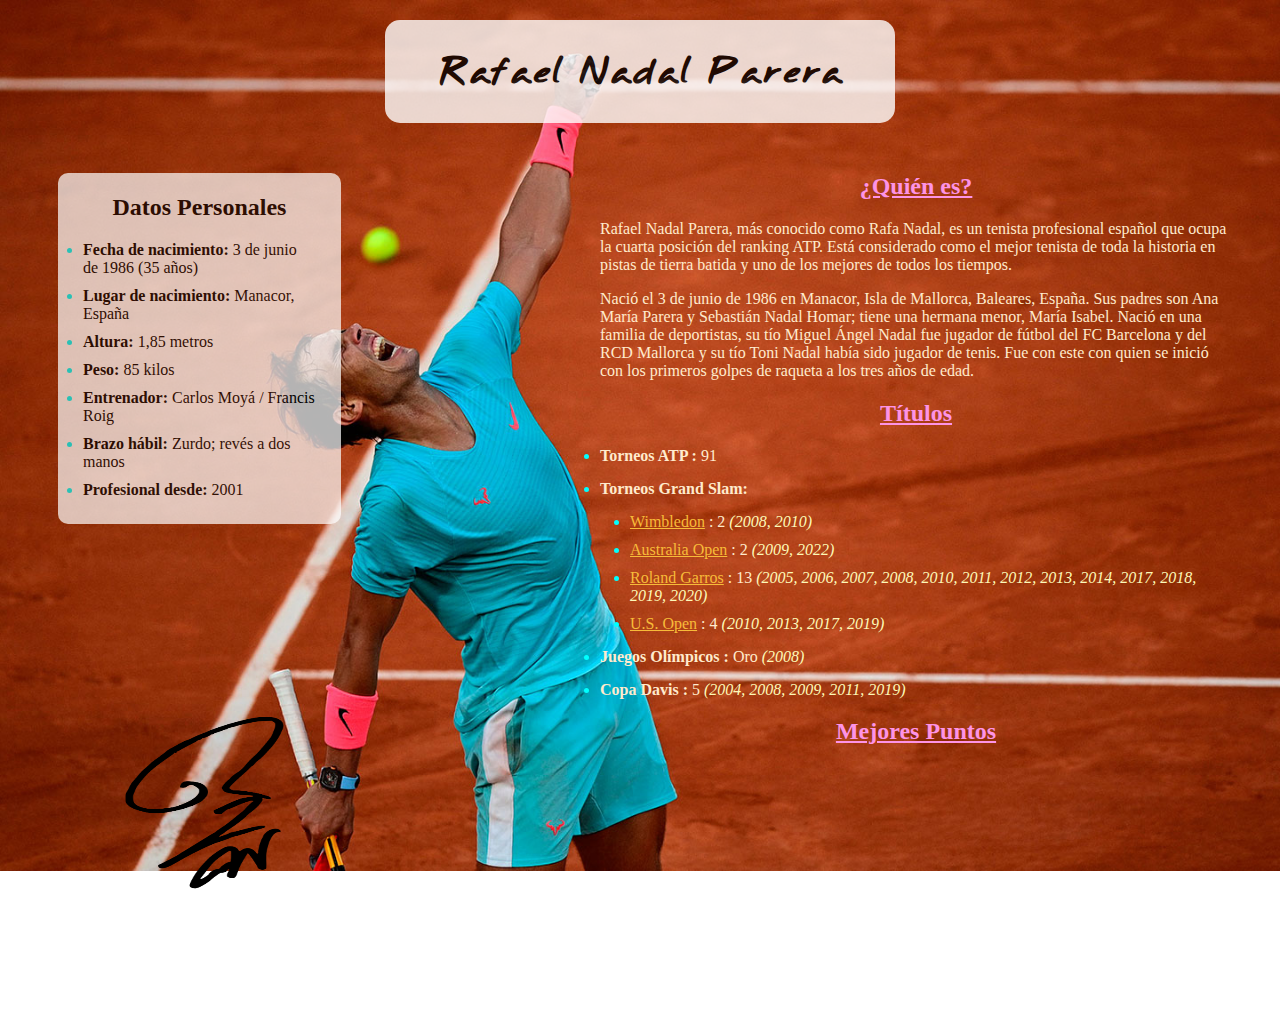
<file: P1/index.html>
<!DOCTYPE html>
<html lang="en">
<head>
    <meta charset="UTF-8">
    <meta http-equiv="X-UA-Compatible" content="IE=edge">
    <meta name="viewport" content="width=device-width, initial-scale=1.0">
    <title>Rafa Nadal</title>
    <link rel="stylesheet" href="cvcss.css">
</head>
<body>
    
    <!-- Título -->
    
    <div class="Titulo"> 
        <div class="títulos"><h1>Rafael Nadal Parera</h1></div>
    </div>
    
    <!-- Contenido del currículum -->
    
    <div class="contenido"> 
        
        <!-- Sección izquieda -->
        
        <div class="izquierda1">
            <div id="datos">
                <h2>Datos Personales</h2>
            </div>
            <div class="texto">
                <li><b>Fecha de nacimiento:</b> 3 de junio de 1986 (35 años)</li>
                <li><b>Lugar de nacimiento:</b> Manacor, España</li>
                <li><b>Altura:</b> 1,85 metros</li>
                <li><b>Peso:</b> 85 kilos</li>
                <li><b>Entrenador:</b> Carlos Moyá / Francis Roig</li>
                <li><b>Brazo hábil:</b> Zurdo; revés a dos manos </li>
                <li><b>Profesional desde:</b> 2001</li>
            </div>
        </div>

        <!-- Sección derecha del currículum -->

        <div class="derecha1"> 
            <div class="titulos">
                <h2><u> ¿Quién es? </u></h2>
            </div>
            <div class="texto">
                <p> Rafael Nadal Parera, más conocido como Rafa Nadal, es un tenista profesional 
                español que ocupa la cuarta posición del ranking ATP. Está considerado como el mejor tenista 
                de toda la historia en pistas de tierra batida y uno de los mejores de todos 
                los tiempos. </p>
                <p> Nació el 3 de junio de 1986 en Manacor, Isla de Mallorca, Baleares, España. 
                Sus padres son Ana María Parera y Sebastián Nadal Homar; tiene una hermana menor, 
                María Isabel. Nació en una familia de deportistas, su tío Miguel Ángel Nadal fue jugador de 
                fútbol del FC Barcelona y del RCD Mallorca y su tío Toni Nadal había sido jugador de tenis. 
                Fue con este con quien se inició con los primeros golpes de raqueta a los tres años de edad. </p>
                
            </div>
            
            <div class="titulos">
                <h2><u>Títulos</u></h2>
            </div>

            <div class="texto">
                <div class="lista1">
                    <li><b>Torneos ATP :</b> 91</li>
                    <li><b>Torneos Grand Slam:</b></li></div>
                    <div class="lista2">
                        <li><a href="https://es.wikipedia.org/wiki/Campeonato_de_Wimbledon">Wimbledon</a> :  2  <i>(2008, 2010)</i></li>
                        <li><a href="https://es.wikipedia.org/wiki/Abierto_de_Australia">Australia Open</a> : 2  <i>(2009, 2022)</i></li>
                        <li><a href="https://es.wikipedia.org/wiki/Torneo_de_Roland_Garros">Roland Garros</a> : 13  <i>(2005, 2006, 2007, 2008, 2010, 2011, 2012, 2013, 2014, 2017, 2018, 2019, 2020)</i></li>
                        <li><a href="https://es.wikipedia.org/wiki/Abierto_de_Estados_Unidos">U.S. Open</a> : 4  <i>(2010, 2013, 2017, 2019)</i></li>
                    </div>
                    
                <div class="lista1">
                    <li><b>Juegos Olímpicos :</b> Oro <i>(2008)</i></li>
                    <li><b>Copa Davis :</b> 5 <i>(2004, 2008, 2009, 2011, 2019)</i></li>
                </div>
            </div>

            <div class="titulos">
                <h2><u>Mejores Puntos</u></h2>
                <!-- Vídeo de Youtube -->
                <iframe width="360" height="215" src="https://www.youtube.com/embed/P79QtjJvq70" title="YouTube video player" frameborder="0" allow="accelerometer; autoplay; clipboard-write; encrypted-media; gyroscope; picture-in-picture" allowfullscreen></iframe>
            </div>
        </div>

        <!-- Imagen de la firma -->

        <div class="derecha2">
            <img src="firma-rafa.png" style="width: 200px; height: 200px;">
        </div>
            
    </div>
</body>
</html>
</file>
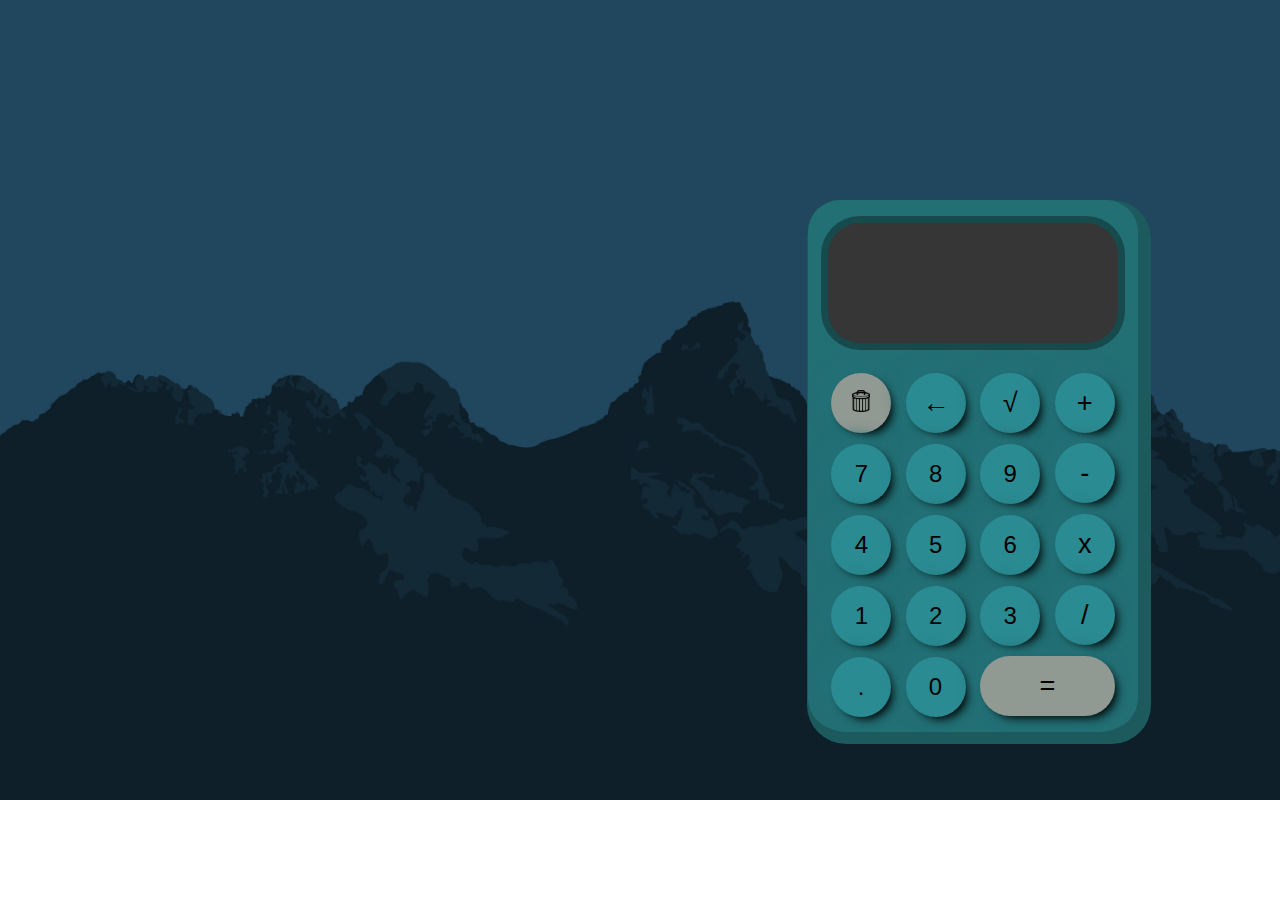
<file: P2/index.html>
<!DOCTYPE html>
<html lang="en">
  <head>
    <meta charset="utf-8">
    <meta http-equiv="X-UA-Compatible" content="IE=edge">
    <meta name="viewport" content="width=device-width, initial-scale=1.0">
    <title>CALCULADORA</title>
    <link rel="stylesheet" href="calculadora.css">
    <script src="calculadora.js" defer></script>
  </head>
    <body>
        <div class="container">
            <br>
            <div class="pantalla">
                <p id="display"></p>
            </div>
            <div class="botones">
                <button class="operador" value="" id="reset" ><img src="basura.png" height="22" width="18" alt=""></button>
                <button class="operador" value="*" id="del">&larr;</button>
                <button class="operador" id="raizcuadrada">√</button>
                <button class="operador" value="+">+</button>
                <br>
                <button class="numero" value="7">7</button>
                <button class="numero" value="8">8</button>
                <button class="numero" value="9">9</button>
                <button class="operador" value="-">-</button>
                <br>
                <button class="numero" value="4">4</button>
                <button class="numero" value="5">5</button>
                <button class="numero" value="6">6</button>
                <button class="operador" value="*">x</button>
                <br>
                <button class="numero" value="1">1</button>
                <button class="numero" value="2">2</button>
                <button class="numero" value="3">3</button>
                <button class="operador" value="/">/</button>
                <br>
                <button class="numero" value=".">.</button>
                <button class="numero" value="0">0</button>
                <button class="operador" value="=" id="resultado" >=</button>
                
            </div>
        </div>
    </body>
</file>
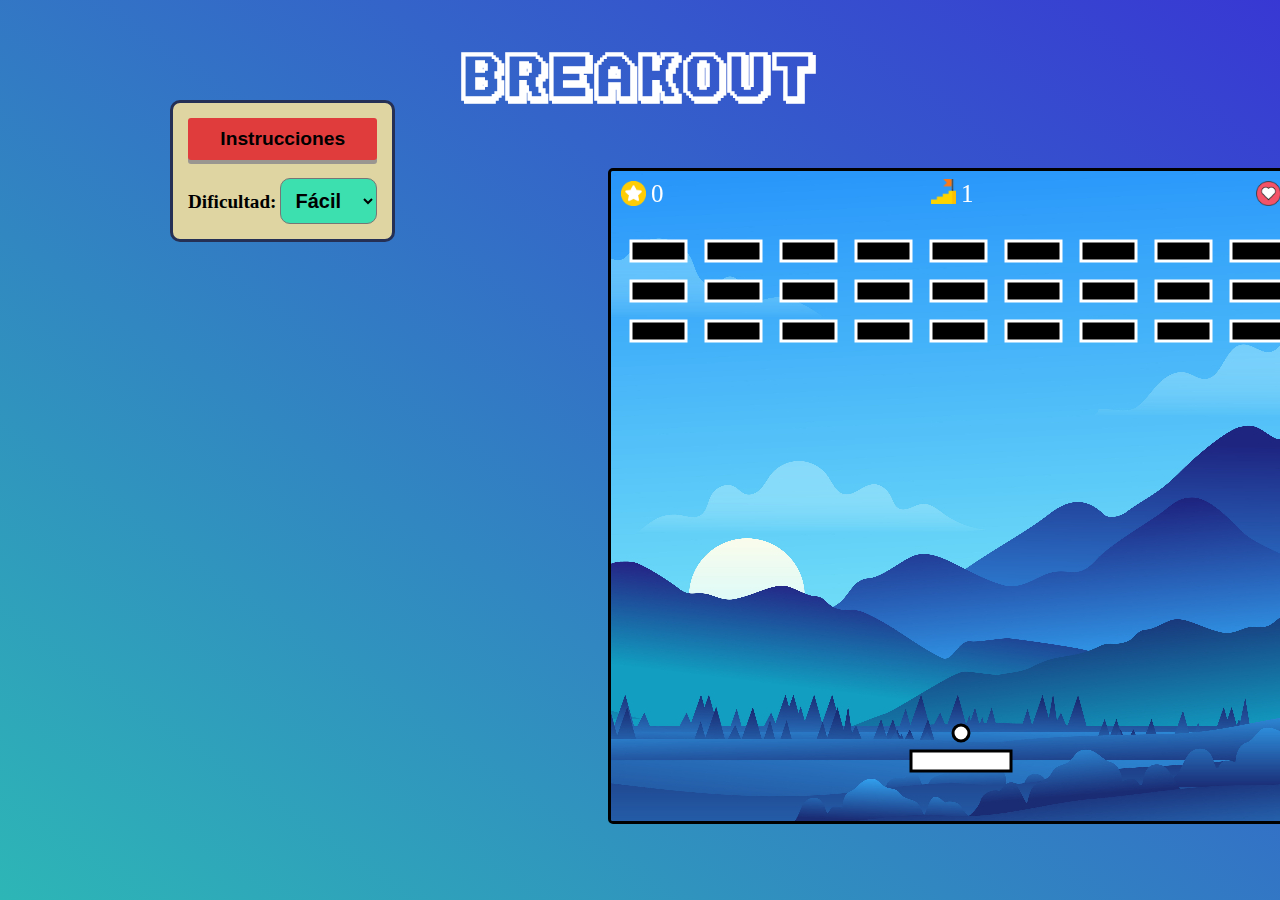
<file: P3/index.html>
<!DOCTYPE html>
<html lang="en">
<head>
    <meta charset="UTF-8">
    <meta http-equiv="X-UA-Compatible" content="IE=edge">
    <meta name="viewport" content="width=device-width, initial-scale=1.0">
    <script src="juego.js" defer></script>
    <link rel="stylesheet" href="juego.css">
    <title>Breakout</title>
</head>
<body>
    <h1>BREAKOUT</h1>

    <div>
        <div id="caja">
            <button id="btn_inst">Instrucciones</button>
            <br><br>
            <label for="level">Dificultad:</label>
            <select id="level">
                <option class="opt" value="Easy" selected>Fácil</option>
                <option class="opt" value="Difficult">Difícil</option>
            </select>            
        </div>
        <div id="man" class="manual">
            <span id="close">&#10006;</span></i>
            <h2>Instrucciones:</h2>
            <p>Primero seleccione el nivel de dificultad: <strong>Fácil</strong> o <strong>Difícil</strong>.</p>
            <p>En el modo Difícil la pelota se moverá más rápido.</p>
            <p>Pulsa la tecla <strong>espacio [space]</strong> para empezar la partida.</p>
            <p>Pulsa la tecla <strong>izquierda <span>&#8592;</span></strong> y<strong> derecha <span>&#8594;</span></strong> para mover la raqueta.</p>
            <hr><p>Rompe todos los ladrillos para pasar de <strong>nivel</strong>.</p>
            <p>Si la pelota cae perderás una <strong>vida</strong>.</p>
            <p>El <strong>objetivo</strong> del juego es completar los tres niveles sin quedarte sin vidas.</p>
            <hr><p><strong>¡A jugar!</strong></p>
        </div>
    </div>
    
    <div id="gameover">
        <img src="youwon.png" alt="" id="youwon">
        <img src="gameover.png" alt="" id="youlose">
        <div id="restart">Play Again!</div>
    </div>
    
    <canvas id="canvas" width="700" height="650"></canvas>
    
</body>
</html>
</file>
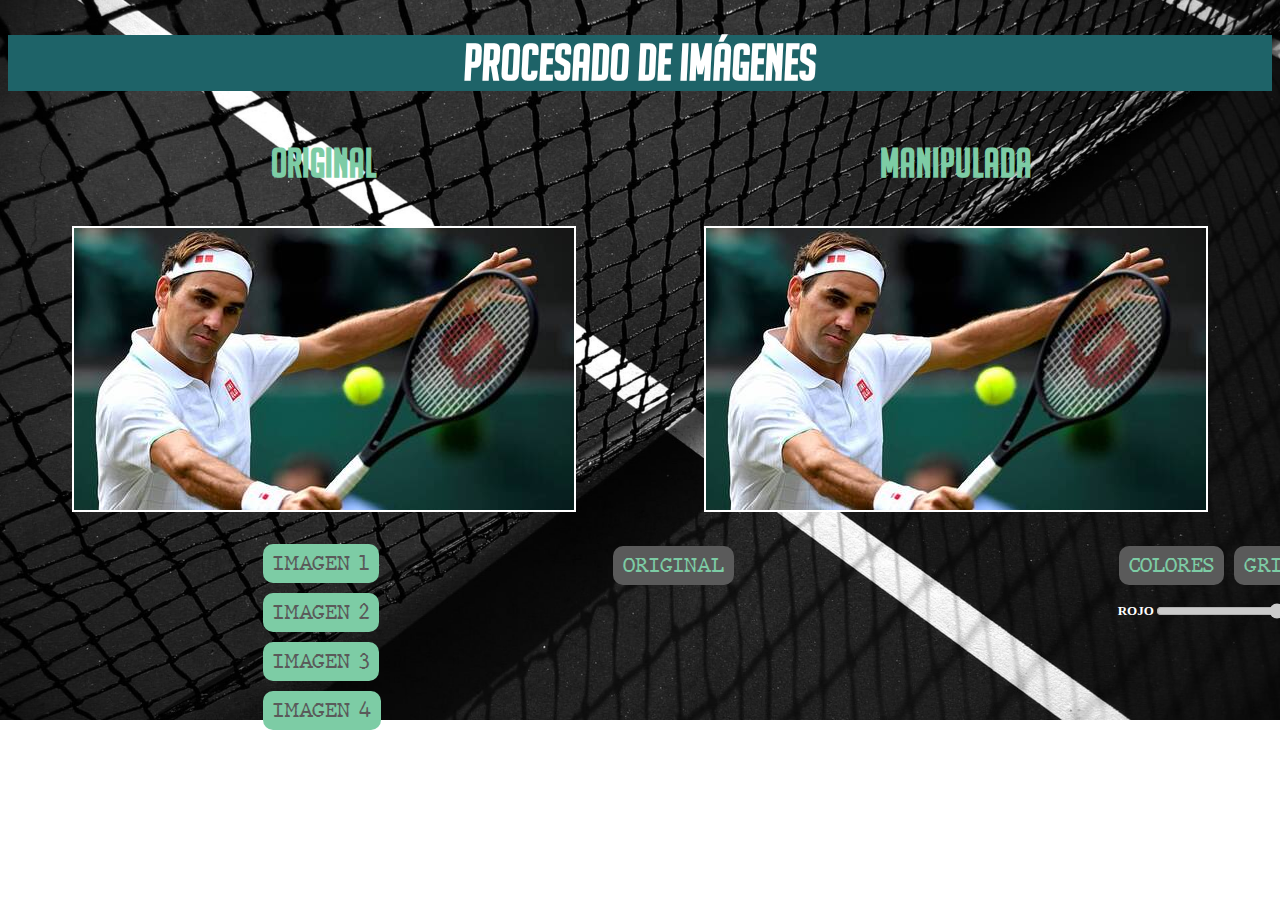
<file: P4/index.html>
<!DOCTYPE html>
<html>
<head>
    <meta charset="UTF-8">
    <meta http-equiv="X-UA-Compatible" content="IE=edge">
    <meta name="viewport" content="width=device-width, initial-scale=1.0">
    <link rel="stylesheet" href="filtros.css">
    <script src="filtros.js" defer></script>
    <title>Procesado de Imágenes</title>
</head>
<body>
    <h1>Procesado de Imágenes</h1>
    <div id="cuerpo">
        <div id="left">
            <p><b>ORIGINAL</b></p>
            <img src="roger.jpg" id="imagesrc" style="border: 2px solid white">
        </div>

        <div id="right">
            <p><b>MANIPULADA</b></p>
            <canvas id="canvas" style="border: 2px solid white"></canvas>
        </div>
    </div>
    <br>
    <div id="imagenes">
        <button id = "imagen1">IMAGEN 1</button>
        <button id = "imagen2">IMAGEN 2</button>
        <button id = "imagen3">IMAGEN 3</button>
        <button id=  "imagen4">IMAGEN 4</button>
    </div>

    <div id="botones">
        
        <button id="original">ORIGINAL</button>
        <button id="color">COLORES</button>
        <button id="gris">GRISES</button>
        <button id ="espejo">ESPEJO</button>
        <button id="voltear">VOLTEAR</button>
        <button id="negativo">NEGATIVO</button>
        <button id="sepia">SEPIA</button>
        
    </div>

    <div id="deslizadores">
        <p><b>ROJO</b></p>
        <input type="range" id="deslizador_R" min="0" max="255" value="255" disabled/>
        <p id="range_value_R">255</p>
        <p><b>VERDE</b></p>
        <input type="range" id="deslizador_G" min="0" max="255" value="255" disabled/>
        <p id="range_value_G">255</p>
        <p><b>AZUL</b></p>
        <input type="range" id="deslizador_B" min="0" max="255" value="255" disabled/>
        <p id="range_value_B">255</p>
    </div>

</body>
</html>
</file>
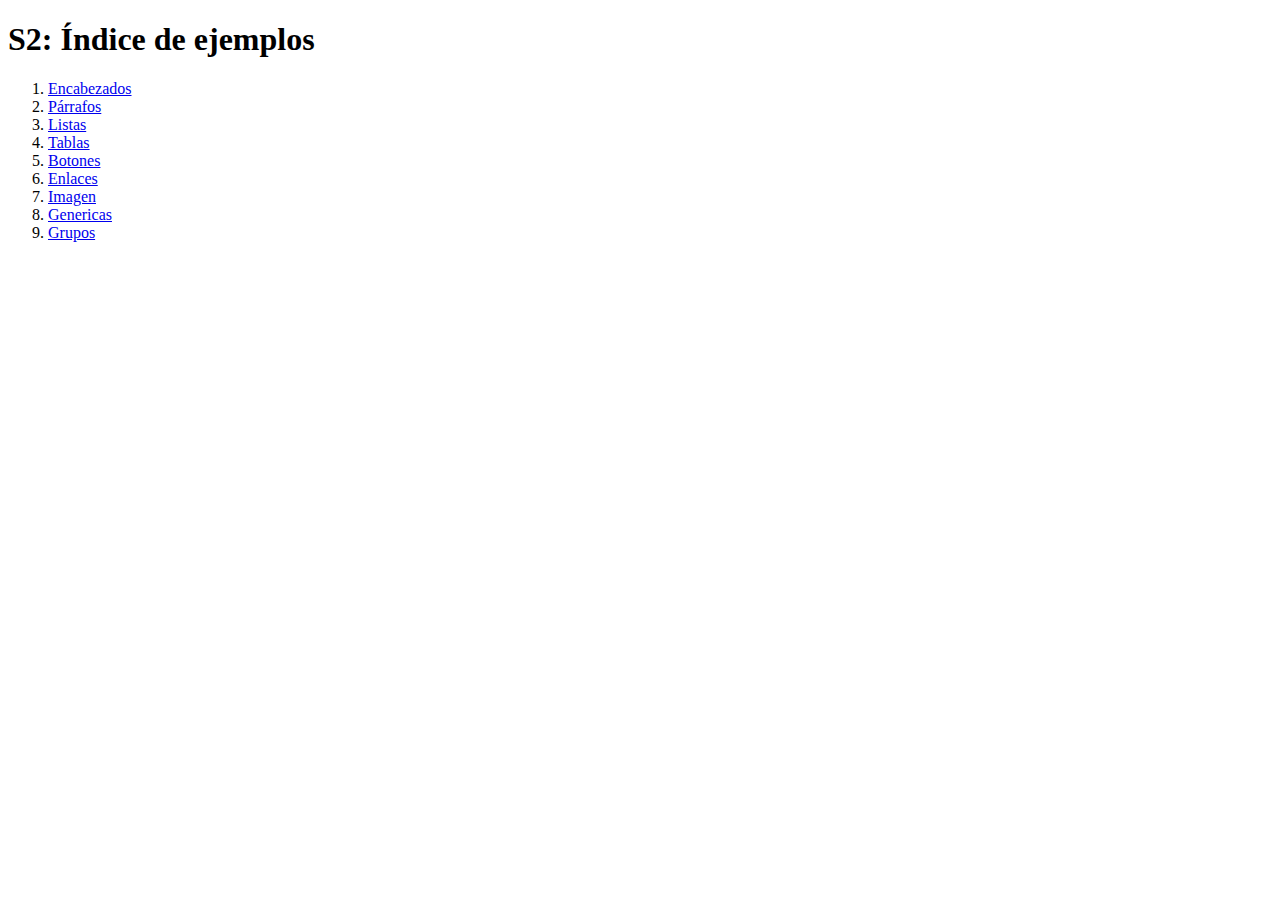
<file: P1/S2/index.html>
<!DOCTYPE html>
<html lang="en">
<head>
    <meta charset="UTF-8">
    <meta http-equiv="X-UA-Compatible" content="IE=edge">
    <meta name="viewport" content="width=device-width, initial-scale=1.0">
    <title>índice de ejemplos</title>
</head>
<body>
    <h1>S2: Índice de ejemplos</h1>
    <p>
        <ol>
           <li><a href= "https://ignardt.github.io/2021-2022-CSAAI-Practicas/P1/S2/01-encabezados.html"> Encabezados</a></li>
           <li><a href= "https://ignardt.github.io/2021-2022-CSAAI-Practicas/P1/S2/02-parrafos.html"> Párrafos</a></li> 
           <li><a href= "https://ignardt.github.io/2021-2022-CSAAI-Practicas/P1/S2/03-lista.html"> Listas</a></li>
           <li><a href= "https://ignardt.github.io/2021-2022-CSAAI-Practicas/P1/S2/04-tablas.html"> Tablas</a></li>
           <li><a href= "https://ignardt.github.io/2021-2022-CSAAI-Practicas/P1/S2/05-botones.html"> Botones</a></li>
           <li><a href= "https://ignardt.github.io/2021-2022-CSAAI-Practicas/P1/S2/06-enlaces.html"> Enlaces</a></li>
           <li><a href= "https://ignardt.github.io/2021-2022-CSAAI-Practicas/P1/S2/07-imagen.html">Imagen</a></li>
           <li><a href= "https://ignardt.github.io/2021-2022-CSAAI-Practicas/P1/S2/08-genericas.html"> Genericas</a></li>
           <li><a href= "https://ignardt.github.io/2021-2022-CSAAI-Practicas/P1/S2/09-grupos.html"> Grupos</a></li>
        </ol>
    </p>
</body>
</html>
</file>
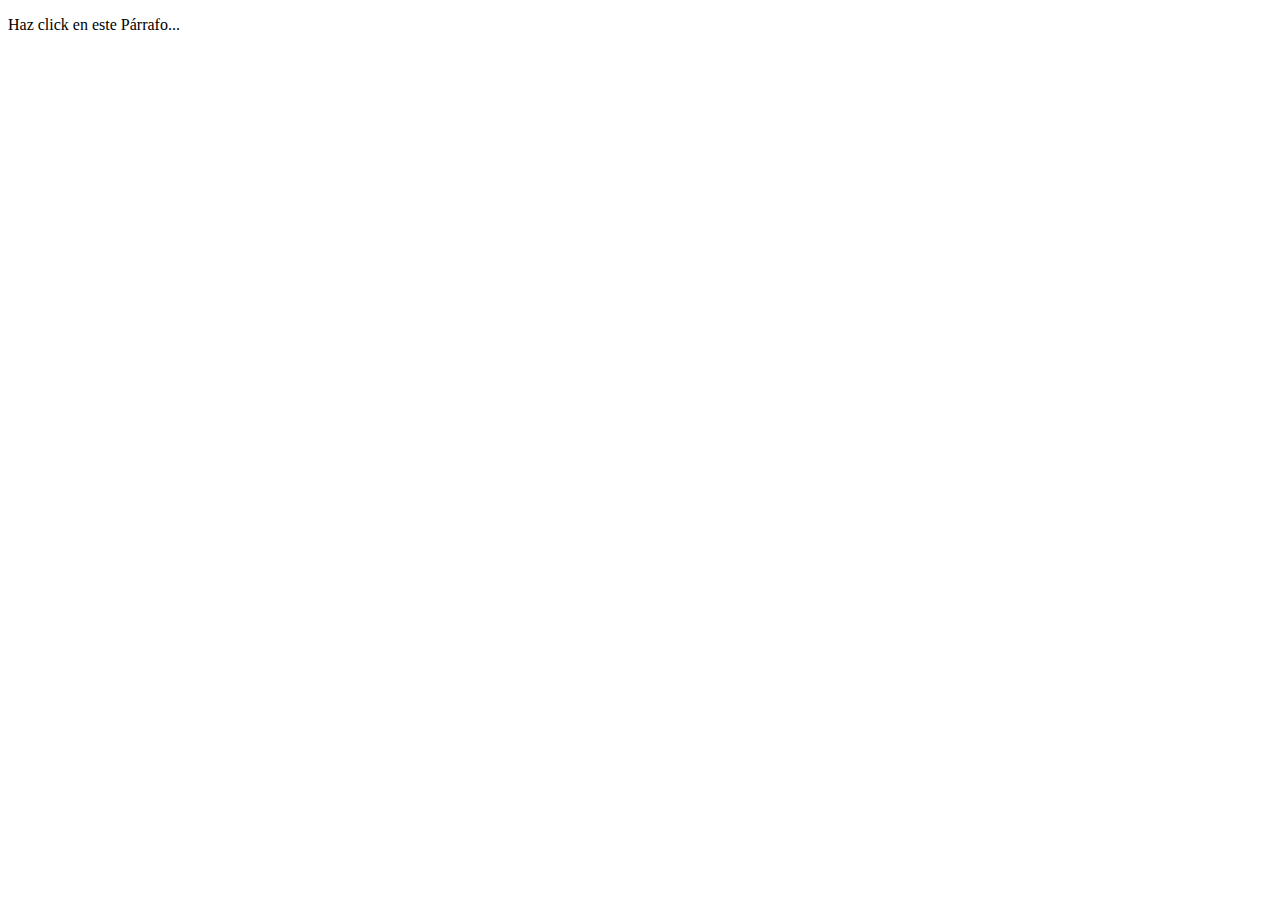
<file: P2/Ej-10.html>
<!DOCTYPE html>
<html>
<head>
    <meta charset="UTF-8">
    <meta http-equiv="X-UA-Compatible" content="IE=edge">
    <meta name="viewport" content="width=device-width, initial-scale=1.0">
    <title>Ejemplo 10</title>
    <script src="Ej-10.js" defer></script>
</head>
<body>
    <p id="test">Haz click en este Párrafo...</p>
</body>
</html>
</file>
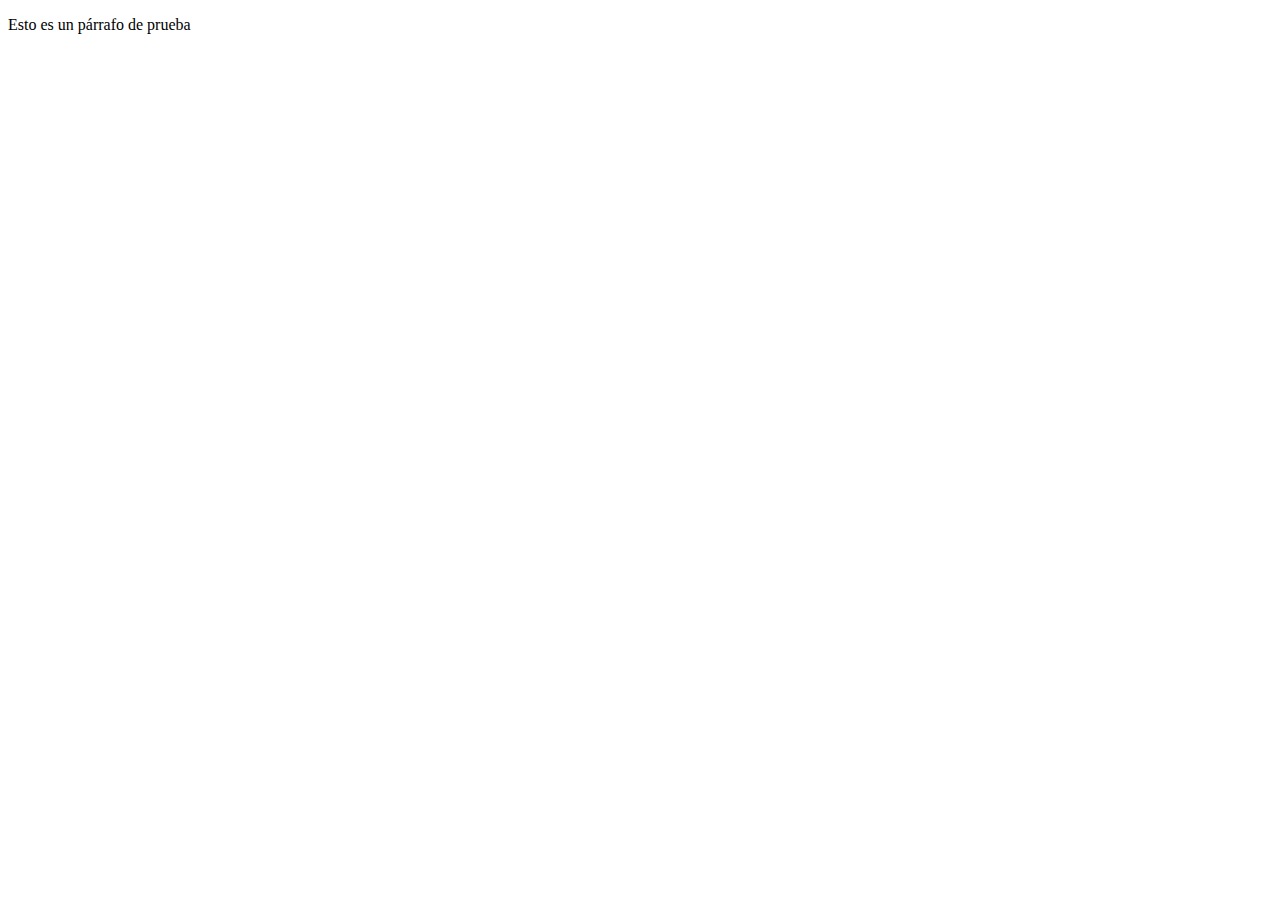
<file: P2/Prueba1.html>
<!DOCTYPE html>
<html>
<head>
    <meta charset="UTF-8">
    <meta http-equiv="X-UA-Compatible" content="IE=edge">
    <meta name="viewport" content="width=device-width, initial-scale=1.0">
    <title>Ejemplo 5</title>

    <script src="Prueba1.js" defer></script>
</head>
<body>
    <!-- Este párrafo está identificado con el nombre "test" -->
    <p id="test">Esto es un párrafo de prueba</p>
</body>
</html>
</file>
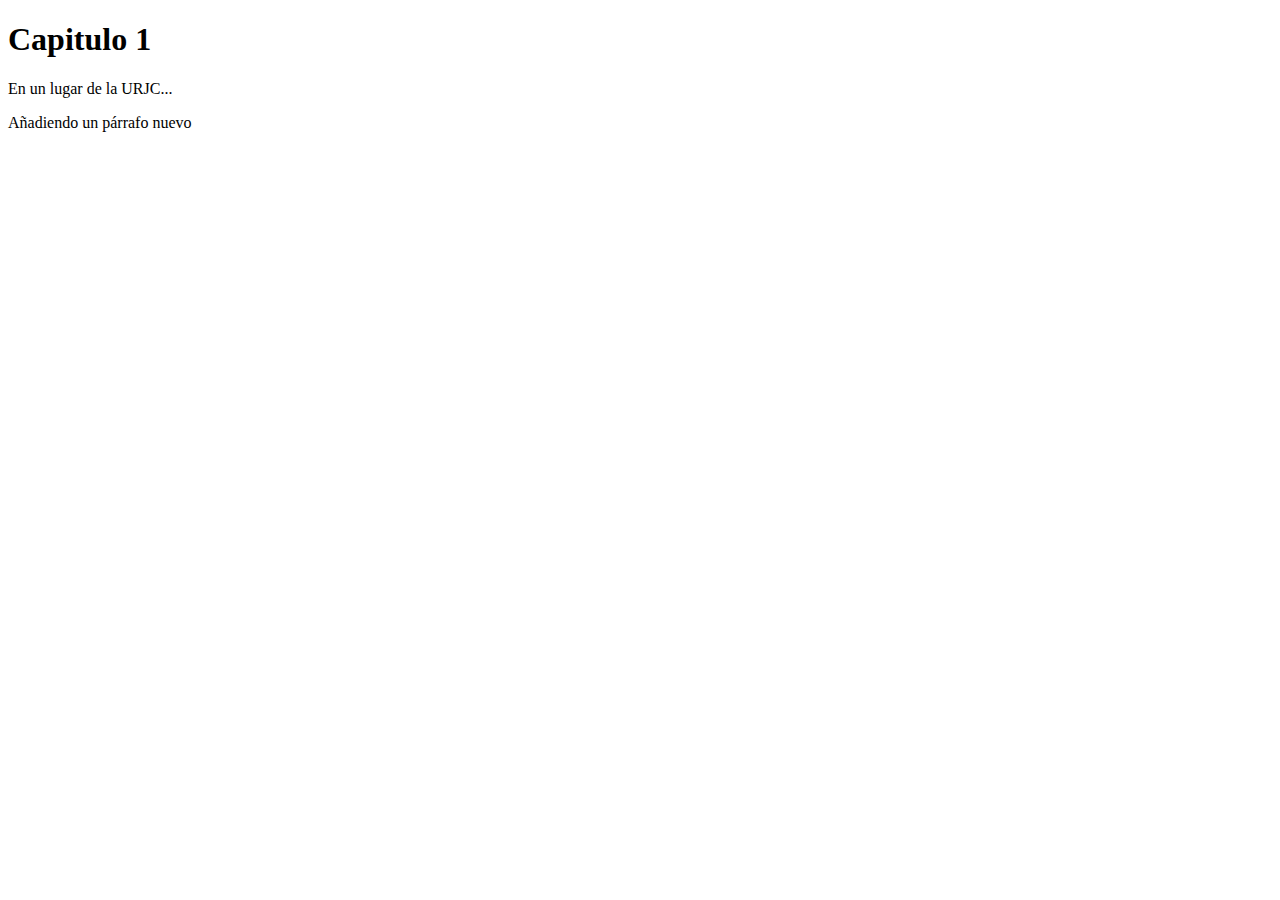
<file: P1/S1/hola_mundo.html>
<!DOCTYPE html>
<!-- Esto es un comentario -->

<html>
    <head>
        <meta charset="utf-8">
        <title>Ejemplo HTML</title>
    </head>
    <body>
        <h1>Capitulo 1</h1>
        <p>En un lugar de la URJC...</p>
        <p>Añadiendo un párrafo nuevo</p>
    </body>
</html>
</file>
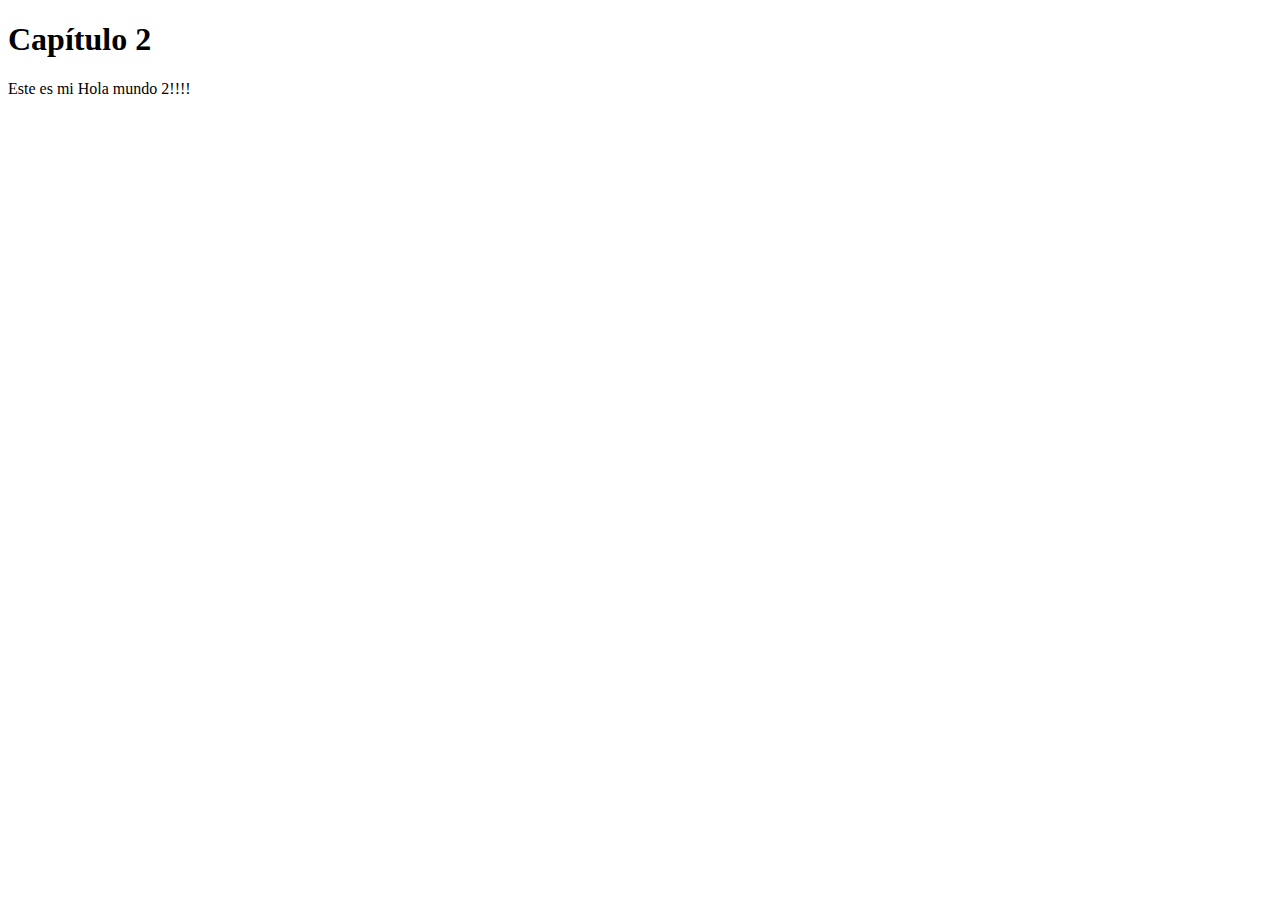
<file: P1/S1/hola_mundo2.html>
<!DOCTYPE html>
<html lang="en">
<head>
    <meta charset="UTF-8">
    <meta http-equiv="X-UA-Compatible" content="IE=edge">
    <meta name="viewport" content="width=device-width, initial-scale=1.0">
    <title>Hola Mundo 2</title>
</head>
<body>
    <h1>Capítulo 2</h1>
    <p>Este es mi Hola mundo 2!!!!</p>
</body>
</html>
</file>
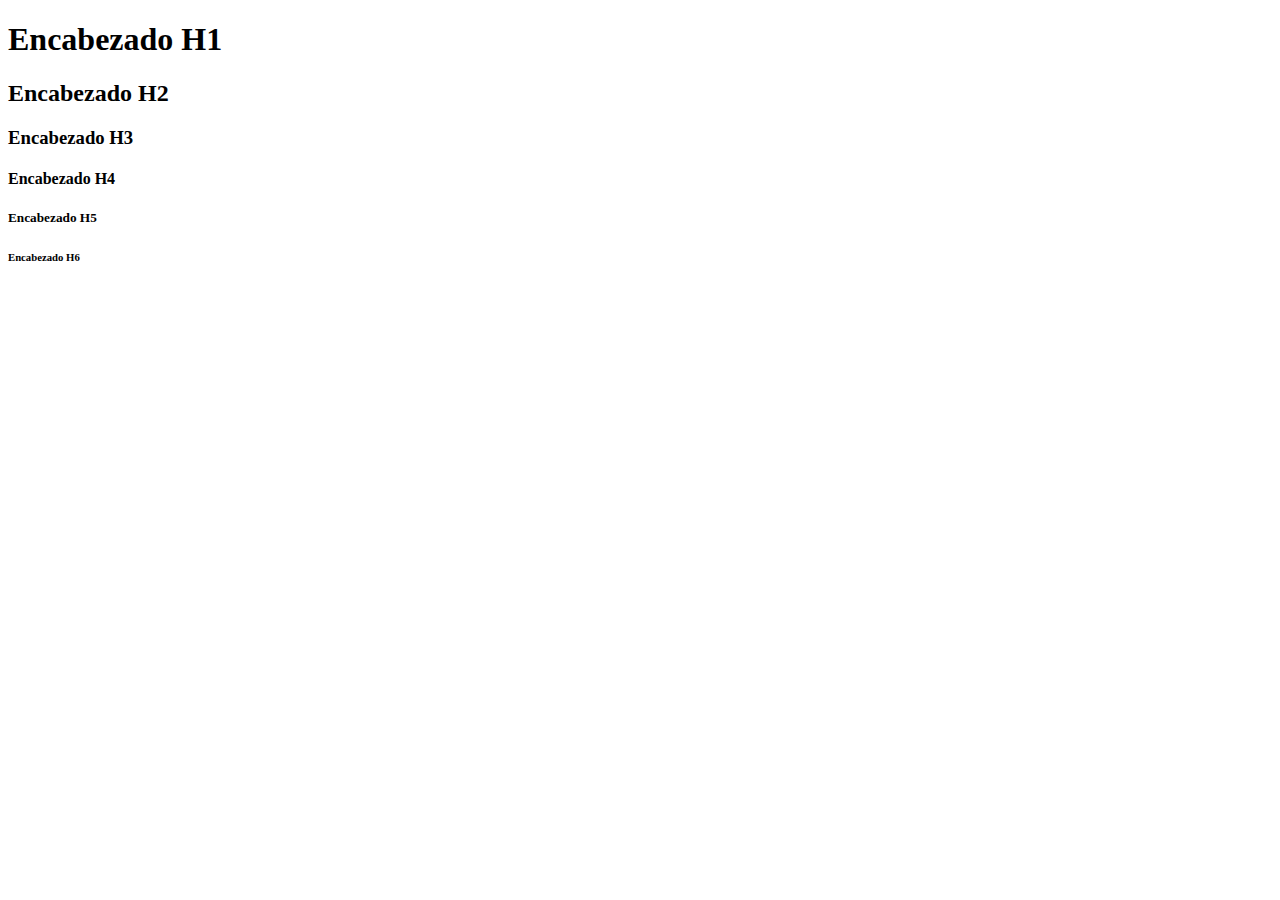
<file: P1/S2/01-encabezados.html>
<!DOCTYPE html>
<html lang="en">
<head>
    <meta charset="UTF-8">
    <meta http-equiv="X-UA-Compatible" content="IE=edge">
    <meta name="viewport" content="width=device-width, initial-scale=1.0">
    <title>Ej-1: Encabezados</title>
</head>
<body>
    <h1>Encabezado H1</h1>
    <h2>Encabezado H2</h2>
    <h3>Encabezado H3</h3>
    <h4>Encabezado H4</h4>
    <h5>Encabezado H5</h5>
    <h6>Encabezado H6</h6>
</body>
</html>
</file>
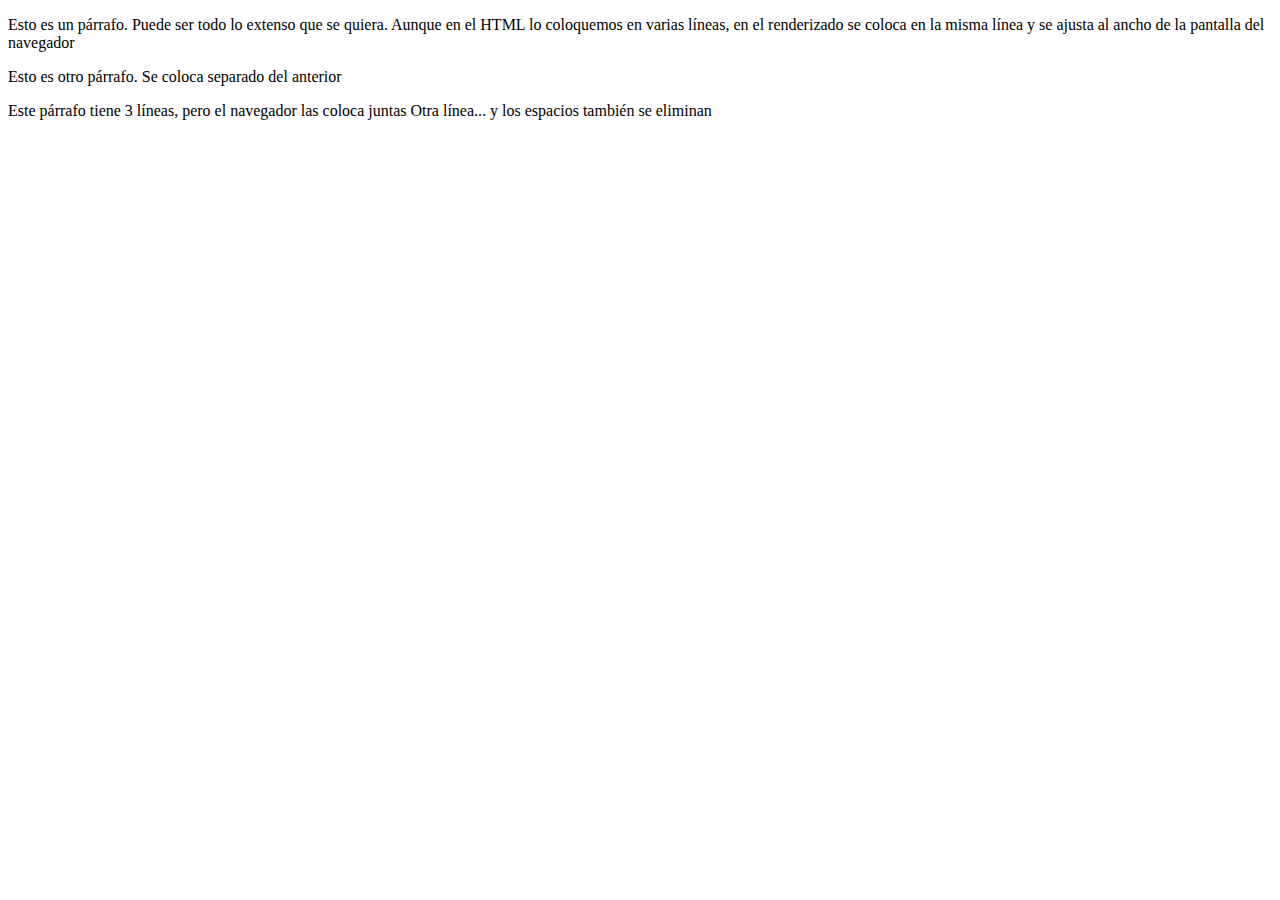
<file: P1/S2/02-parrafos.html>
<!DOCTYPE html>
<html lang="en">
<head>
    <meta charset="UTF-8">
    <meta http-equiv="X-UA-Compatible" content="IE=edge">
    <meta name="viewport" content="width=device-width, initial-scale=1.0">
    <title>Ej-2: Parrafos</title>
</head>
<body>
    <p>Esto es un párrafo. Puede ser todo lo extenso que se quiera.
        Aunque en el HTML lo coloquemos en varias
        líneas,
        en el renderizado se coloca en la misma línea
        y se ajusta al ancho de la pantalla
        del navegador
    </p>
    <p>Esto es otro párrafo.
        Se coloca separado del anterior
    </p>
    <p>Este párrafo tiene 3 líneas,
        pero el navegador las coloca juntas
        Otra línea...          y los espacios también
        se eliminan
    </p>
</body>
</html>
</file>
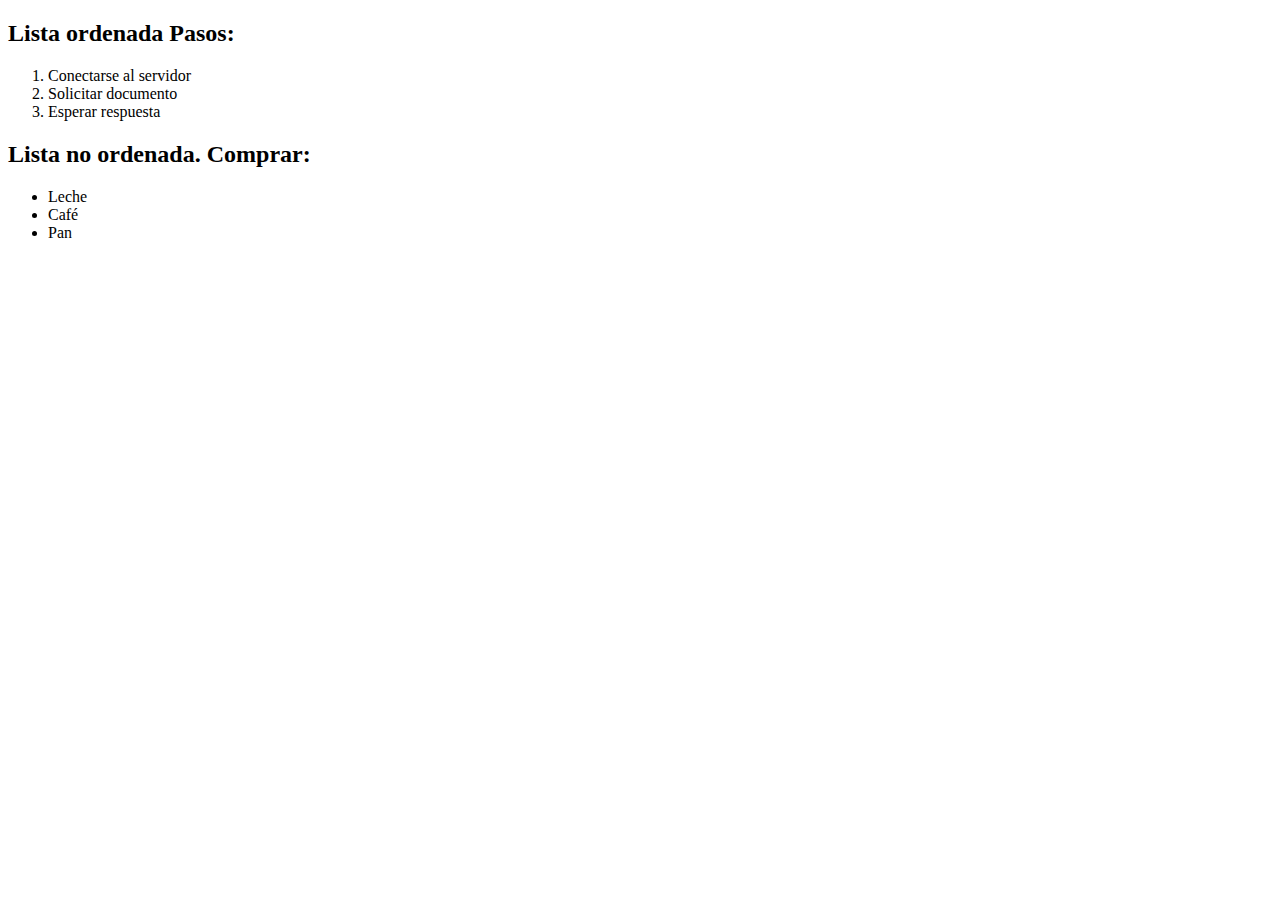
<file: P1/S2/03-listas.html>
<!DOCTYPE html>
<html lang="en">
<head>
    <meta charset="UTF-8">
    <meta http-equiv="X-UA-Compatible" content="IE=edge">
    <meta name="viewport" content="width=device-width, initial-scale=1.0">
    <title>Ej-3: Listas</title>
</head>
<body>
    <h2>Lista ordenada Pasos:</h2>
    <ol>
        <li>Conectarse al servidor</li>
        <li>Solicitar documento</li>
        <li>Esperar respuesta</li>
    </ol>
    <h2>Lista no ordenada. Comprar:</h2>
    <ul>
        <li>Leche</li>
        <li>Café</li>
        <li>Pan</li>
    </ul>
</body>
</html>
</file>
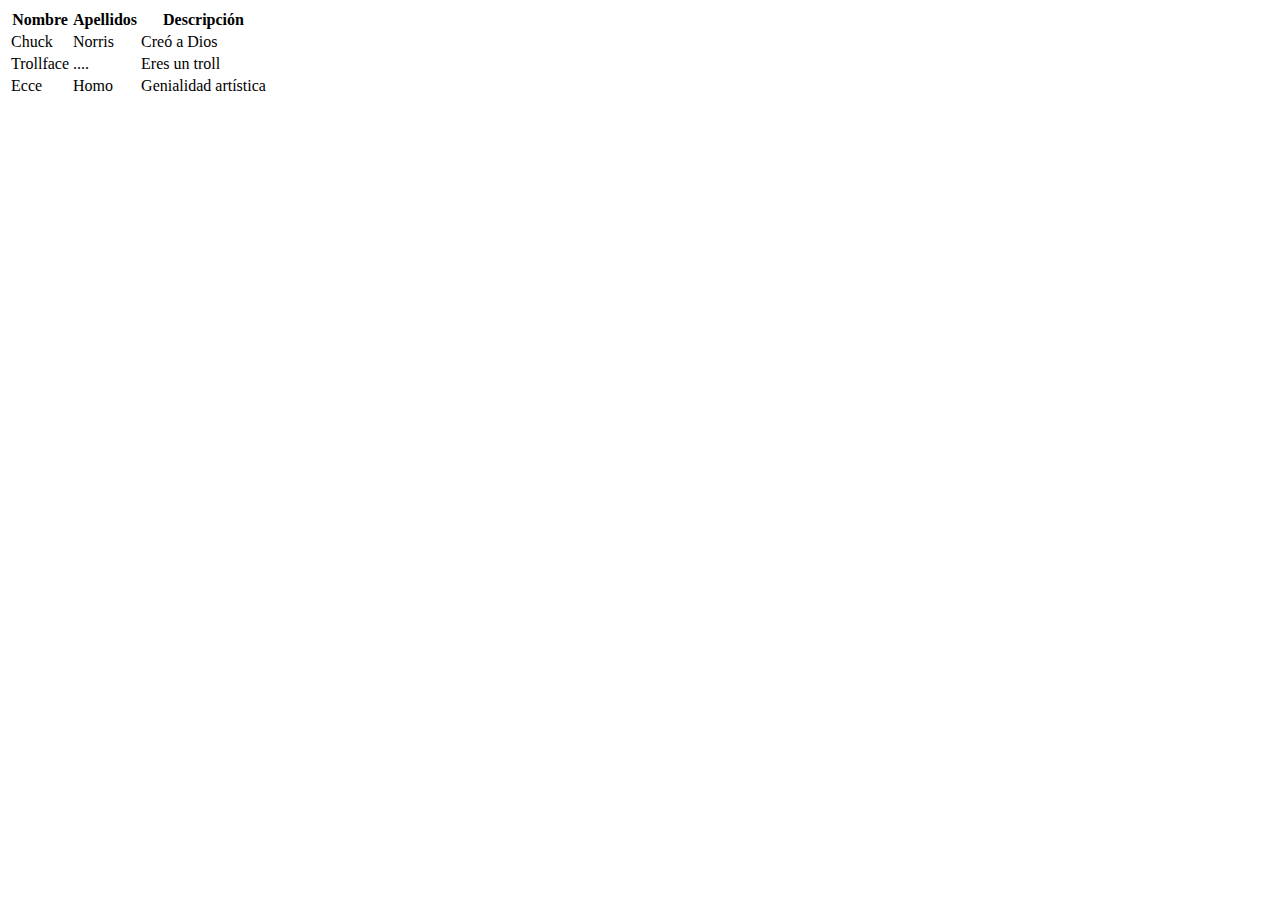
<file: P1/S2/04-tablas.html>
<!DOCTYPE html>
<html lang="en">
<head>
    <meta charset="UTF-8">
    <meta http-equiv="X-UA-Compatible" content="IE=edge">
    <meta name="viewport" content="width=device-width, initial-scale=1.0">
    <title>Document</title>
</head>
<body>
    <table>
        <tr>
            <th>Nombre</th>
            <th>Apellidos</th>
            <th>Descripción</th>
        </tr>
        <tr>
            <td>Chuck</td>
            <td>Norris</td>
            <td>Creó a Dios</td>
        </tr>
        <tr>
            <td>Trollface</td>
            <td>....</td>
            <td>Eres un troll</td>
        </tr>
        <tr>
            <td>Ecce</td>
            <td>Homo</td>
            <td>Genialidad artística</td>
        </tr>
    </table>
</body>
</html>
</file>
<file: P1/cvcss.css>
body{
    background-image:url(Rafa-fondo.jpg);
    background-repeat: no-repeat;
    background-size: 100%;    
}

@font-face{
    font-family: Annifont;
    src: url('Annifont.ttf') 
}

.Titulo{
width: 40%;
margin-top: 20px;
margin-left: auto;
margin-right: auto;
padding: 2px;
text-align: center;
background-color:white;opacity: 0.8;
font-family: Annifont;
color: black;
border-radius: 15px;
}

.titulos{
font-family: 'Trebuchet MS';
text-align: center;
color: rgb(253, 147, 230);
}

.izquierda1{
background-color: white;
margin: 50px;
width: 20%;
color: black;
opacity: 0.7;
text-align: left;
padding: 15px;
padding-top: 1px;
float: left;
border-radius: 10px;
}

.izquierda1 li{
margin: 10px;
}

.derecha1{
float: right;
width: 50%;
margin: 30px;
margin-right: 40px;
color: blanchedalmond;
}

.derecha2{
float: left;
width: 20%;
margin: 100px;
margin-top: 130px;
}

li::marker{
color: aqua;

}

.lista2 li{
margin: 10px;
}

.lista2 {
margin-left: 20px;
}

.lista1 li{
margin-top: 15px;
margin-bottom: 15px;
}

i{
color: rgb(253, 249, 184);
}

a:link {
    color: rgb(247, 187, 57);
}
  a:visited {
    color:rgb(253, 147, 230) ;
}
    
#datos {
text-align: center;
}
</file>
<file: P2/calculadora.css>
*{
    font-family:sans-serif;
    
}
.container {

    width: 330px;
    height: 530px;
    background-color: #226f74;
    margin-left: 800px;
    margin-top: 200px;
    border-radius: 32px;
    box-shadow: 6px 7px 0px 7px #1c5a5e;
    

}

body {

    background-image: url(montaña.jpg);
    background-repeat: no-repeat;
    background-size: cover;
    
}

button {

    height: 60px;
    width: 60px;
    cursor: pointer;
    margin: 5px;
    padding: 4px;
    border-radius: 32px;
    font-size: 1.5em;
    border: none;
    background-color: #2b8b92;
    box-shadow: 5px 5px 10px -3px #000000, -5px -5px 15px 3px #237177;
}

button:active {

    background-color: #1e6368;
}

.pantalla {

    height: 100px;
    background-color: #363636;
    border-radius: 32px;
    display: flex;
    margin: 5px 20px 15px 20px;
    padding: 10px;
    align-items: center;
    justify-content:right;
    box-shadow: 0px 0px 0px 7px #00000055;
}

#display {

    color: white;
    font-size: 30px;
    
    
}

.botones {

    background-color: #226f74;
    border-radius: 32px;
    padding: 10px;
    margin: 5px;
    text-align: center;
    
}

#resultado {

    width: 135px;
    background-color: #909992;

}

#reset {

    background-color: #909992;
    
}

.operador {

    font-size: 1.7em;
}
</file>
<file: P3/juego.css>
@font-face {
    font-family: retro;
    src: url("1up.ttf");
}


body{

    background-image: linear-gradient(to bottom left, #2424cfe8, #2db6b6);
    background-attachment: fixed;
}
canvas{

    border-style: solid;
    border-color: black;
    border-width: 3px;
    border-radius: 5px;
    margin-top: 2%;
    margin-left: 600px;
}

h1{

    text-align: center;
    font-size: 50px;
    margin-top: 50px;
    font-weight: bold;
    font-family: retro; 
    color: white;

}

#gameover{
    position: absolute;
    margin-top: 2%;
    margin-left: 600px;
    border-radius: 5px;
    width : 706px;
    height: 656px;
    background: rgba(0,0,0,0.8);
    display: none;
}

#youwon{
    width: 211px;
    position: absolute;
    top : 145px;
    left : 246px;
    display: none;
}

#youlose{
    width: 706px;
    position: absolute;
    top: 10px;
    left : -10px;
    display: none;
}

#restart{
        position: absolute;
        top: 400px;
        left : 295px;
        cursor: pointer;
        font-size: 25px;
        color : #FFF;
    }


#caja{ /*caja botones*/
    position: fixed;
    top: 100px;
    left: 170px;
    padding: 15px;
    border: 3px solid rgb(37, 48, 85);
    border-radius: 10px;
    background-color: rgb(223, 213, 162);
}
button{
    padding: 10px;  
    width: 100%;
    font-weight: bold;
    font-size: 1.2em;
    border: rgb(60, 224, 175);
    border-radius: 3px;
    background-color: rgb(224, 60, 60);
    box-shadow: 0 4px #918d8de3;
}
button:active{
    border: none;
    box-shadow: 0 6px #918e8e;
    transform: translateY(3px);
}
button[disabled]{background-color: rgb(138, 228, 223);color: #080808;}
/*Nivel*/
label{font-size: 1.2em;font-weight: bold; }
select{
    font-weight: bold;
    background-color: rgb(60, 224, 175);
    padding: 10px;
    border-radius: 10px;
    font-size: 20px;
    cursor: pointer;
}
/*estilo caja instrucciones*/
.manual {
    position: absolute;
    background: rgb(224, 211, 211);
    color: rgb(37, 35, 35);
    font-family: 'Times New Roman', Times, serif;
    width: 365px;
    padding: 20px;
    transform: translateX(-500px);
    transition: transform 1s ease-in-out;
    border-radius: 5px;
    margin-left: 75px;
    display: none;
}
.manual.show{transform: translateY(230px);}
#btn_inst{cursor: pointer;}
#close{float: right;font-size: 10px;cursor: pointer;}
span{border: 2px solid black;border-radius: 5px;padding: 3px;font-size: 15px;font-weight: bold;}
</file>
<file: P4/filtros.css>
@font-face {
    font-family: titulo;
    src: url("big_noodle_titling.ttf");
}

@font-face {
    font-family: titulo cursiva;
    src: url("big_noodle_titling_oblique.ttf");
}

@font-face {
    font-family: boton;
    src: url("JMH\ Typewriter.ttf");
}

body {
    background-image: url(fondo.jpg);
    background-repeat: no-repeat;
    background-size: cover;
}

h1 {
    color: white;
    text-align: center;
    font-family: titulo cursiva;
    margin-top: 35px;
    margin-bottom: 10px;
    font-size: 50px;   
    background-color: #1e6368;
}

#cuerpo{
    display: flex;
    justify-items: center;
    align-items: center;
    flex-wrap: wrap; 
    width: 100%;
    overflow: hidden;
}

#left{
    width: 50%;
    font-style: normal;
    color: rgb(125, 204, 165);
    text-align: center;
    font-family: titulo;
    font-size: 40px; 
   
   
}

#right{
    width: 50%;
    font-style: normal;
    color: rgb(125, 204, 165);
    text-align: center;
    font-family: titulo; 
    font-size: 40px; 
}

#imagenes{
    display: flex;
    flex-wrap: wrap; 
    width: 130px;
    margin-left: 250px;
}


#imagen1,#imagen2, #imagen3, #imagen4{
    background-color: rgb(125, 204, 165);
    color: rgb(90, 90, 90);
  
}

#botones{
    display: flex;
    width: 1231px;
    margin-left: 675px;
    margin-top: -194px;
}

#original{
    margin-right: 380px;
    margin-left: -70px;
}

button{
    background-color: rgb(90, 90, 90);
    background-position: center;
    color: rgb(125, 204, 165);
    border-radius: 10px;
    border: 10px black;
    padding: 6px;
    padding-left: 10px; 
    padding-right: 10px;
    font-family: boton;
    font-size: 20px;
    margin: 5px;
}

button:hover{
    background-color: #1e6368;
}

button:active {

    background-color: rgb(125, 204, 165);
}

#deslizadores{
    font-size: 13px;
    font-weight: bold;
    font-family: 'Times New Roman', Times, serif;
    color: white;
    padding-left: 10px;
    display: flex;
    justify-content: right;
    margin-left: 850px;
    width: 900px;
}


#range_value_R, #range_value_G, #range_value_B{
    margin-right: 25px;
}
</file>
